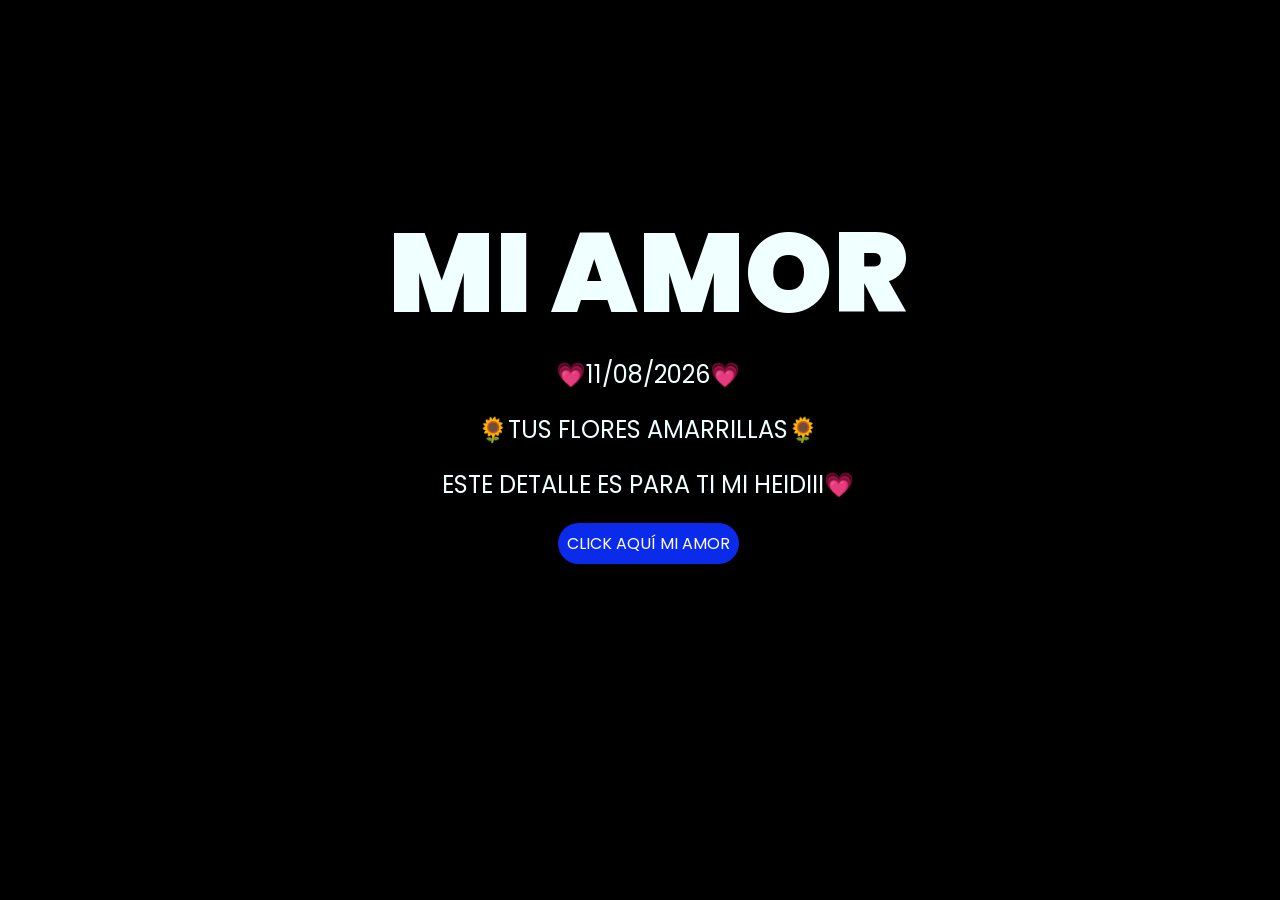
<file: index.html>
<!DOCTYPE html>
<html lang="es">

<head>
    <meta charset="UTF-8">
    <meta http-equiv="X-UA-Compatible" content="IE=edge">
    <meta name="viewport" content="width=device-width, initial-scale=1.0">
    <link rel="stylesheet" href="css/style.css">
    <link rel="icon" href="img/flowers.png" type="image/x-icon">
    <title>Flowers</title>
</head>

<body>
    <div class="greetings">
        <span>MI</span>
        <span>AMOR</span>
       
    </div>
    <div class="description">
        <span>💗11/08/2026💗</span>
    </div>
      <div class="description">
        <span>🌻TUS FLORES AMARRILLAS🌻</span>
    </div>
    <div class="description">
        <span>ESTE DETALLE ES PARA TI MI HEIDIII💗</span>
    </div>
    <div class="button">
        <button class="botones">
            <a href="flower.html" style="color: #fff;">CLICK AQUÍ MI AMOR</a>
        </button>
    </div>

</body>

</html>
</file>
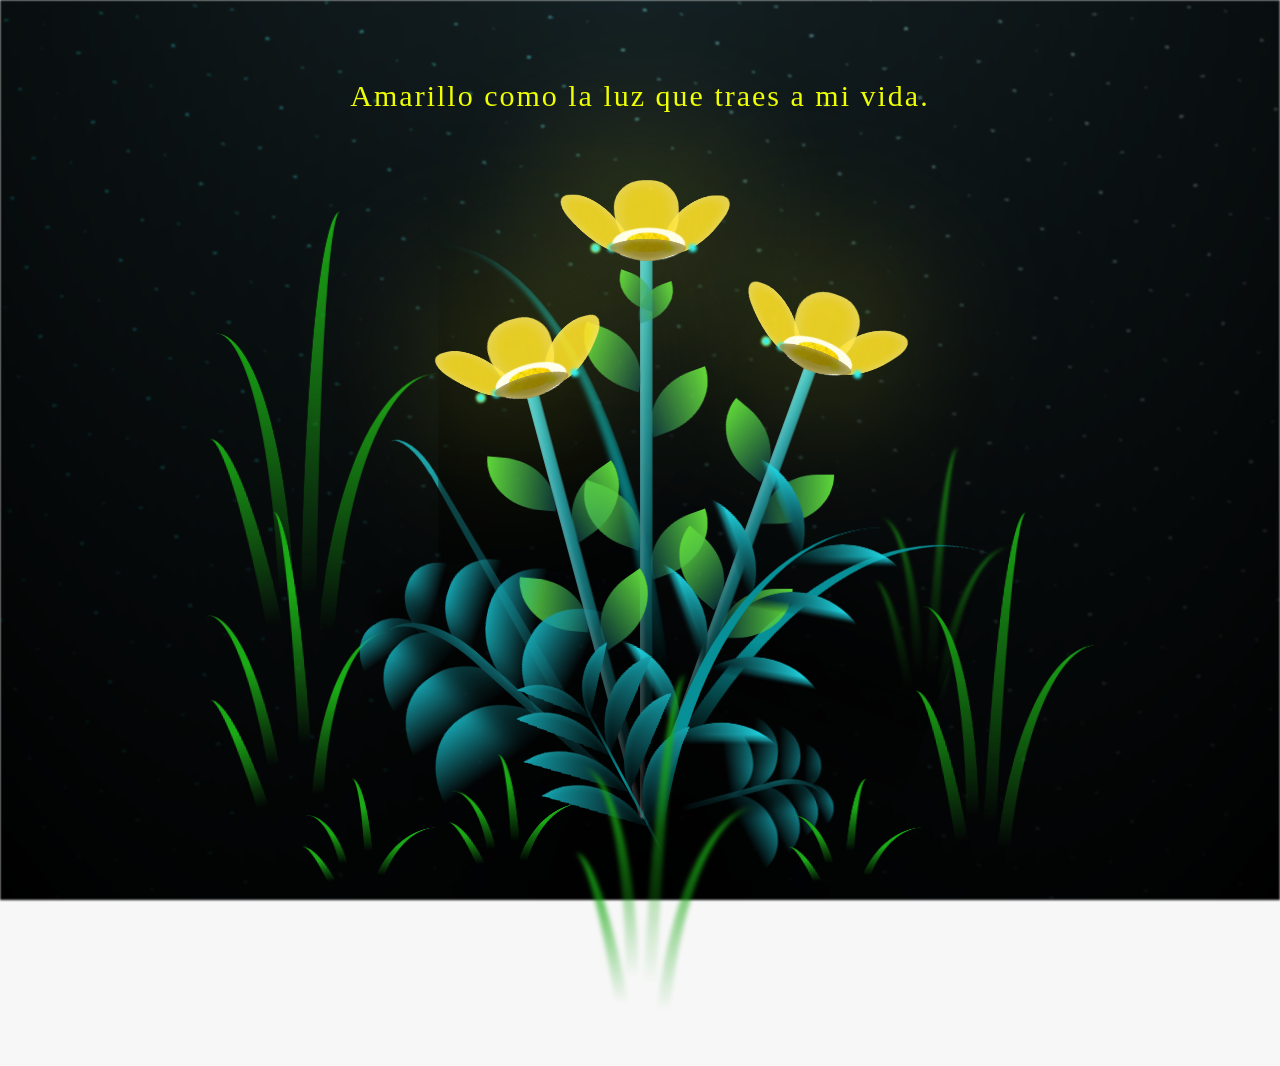
<file: flower.html>
<!DOCTYPE html>
<html lang="es">
  <head>
    <meta charset="UTF-8" />
    <meta http-equiv="X-UA-Compatible" content="IE=edge" />
    <meta name="viewport" content="width=device-width, initial-scale=1.0" />
    <link rel="stylesheet" href="css/main.css" />
    <link rel="icon" href="img/flowers.png" type="image/x-icon" />
    <title>Flower</title>
  </head>
  <body class="container">
<audio id="musica" src="sound/El-Deseo-que-Pedi.mp3" autoplay></audio>
    <div id="lyrics">
     
    </div>
    <h1 class="titulo">
  <span>Amarillo como la luz que traes a mi vida.</span>
  <br><br>
  <span>ㅤ</span>
  <br><br>
  <span>ㅤ</span>
  <br><br>
  <span>ㅤ</span>
  <br><br>
  <span>ㅤ</span>
</h1>

    <div class="night"></div>
    <div class="flowers">
      <div class="flower flower--1">
        <div class="flower__leafs flower__leafs--1">
          <div class="flower__leaf flower__leaf--1"></div>
          <div class="flower__leaf flower__leaf--2"></div>
          <div class="flower__leaf flower__leaf--3"></div>
          <div class="flower__leaf flower__leaf--4"></div>
          <div class="flower__white-circle"></div>

          <div class="flower__light flower__light--1"></div>
          <div class="flower__light flower__light--2"></div>
          <div class="flower__light flower__light--3"></div>
          <div class="flower__light flower__light--4"></div>
          <div class="flower__light flower__light--5"></div>
          <div class="flower__light flower__light--6"></div>
          <div class="flower__light flower__light--7"></div>
          <div class="flower__light flower__light--8"></div>
        </div>
        <div class="flower__line">
          <div class="flower__line__leaf flower__line__leaf--1"></div>
          <div class="flower__line__leaf flower__line__leaf--2"></div>
          <div class="flower__line__leaf flower__line__leaf--3"></div>
          <div class="flower__line__leaf flower__line__leaf--4"></div>
          <div class="flower__line__leaf flower__line__leaf--5"></div>
          <div class="flower__line__leaf flower__line__leaf--6"></div>
        </div>
      </div>

      <div class="flower flower--2">
        <div class="flower__leafs flower__leafs--2">
          <div class="flower__leaf flower__leaf--1"></div>
          <div class="flower__leaf flower__leaf--2"></div>
          <div class="flower__leaf flower__leaf--3"></div>
          <div class="flower__leaf flower__leaf--4"></div>
          <div class="flower__white-circle"></div>

          <div class="flower__light flower__light--1"></div>
          <div class="flower__light flower__light--2"></div>
          <div class="flower__light flower__light--3"></div>
          <div class="flower__light flower__light--4"></div>
          <div class="flower__light flower__light--5"></div>
          <div class="flower__light flower__light--6"></div>
          <div class="flower__light flower__light--7"></div>
          <div class="flower__light flower__light--8"></div>
        </div>
        <div class="flower__line">
          <div class="flower__line__leaf flower__line__leaf--1"></div>
          <div class="flower__line__leaf flower__line__leaf--2"></div>
          <div class="flower__line__leaf flower__line__leaf--3"></div>
          <div class="flower__line__leaf flower__line__leaf--4"></div>
        </div>
      </div>

      <div class="flower flower--3">
        <div class="flower__leafs flower__leafs--3">
          <div class="flower__leaf flower__leaf--1"></div>
          <div class="flower__leaf flower__leaf--2"></div>
          <div class="flower__leaf flower__leaf--3"></div>
          <div class="flower__leaf flower__leaf--4"></div>
          <div class="flower__white-circle"></div>

          <div class="flower__light flower__light--1"></div>
          <div class="flower__light flower__light--2"></div>
          <div class="flower__light flower__light--3"></div>
          <div class="flower__light flower__light--4"></div>
          <div class="flower__light flower__light--5"></div>
          <div class="flower__light flower__light--6"></div>
          <div class="flower__light flower__light--7"></div>
          <div class="flower__light flower__light--8"></div>
        </div>
        <div class="flower__line">
          <div class="flower__line__leaf flower__line__leaf--1"></div>
          <div class="flower__line__leaf flower__line__leaf--2"></div>
          <div class="flower__line__leaf flower__line__leaf--3"></div>
          <div class="flower__line__leaf flower__line__leaf--4"></div>
        </div>
      </div>

      <div class="grow-ans" style="--d: 1.2s">
        <div class="flower__g-long">
          <div class="flower__g-long__top"></div>
          <div class="flower__g-long__bottom"></div>
        </div>
      </div>

      <div class="growing-grass">
        <div class="flower__grass flower__grass--1">
          <div class="flower__grass--top"></div>
          <div class="flower__grass--bottom"></div>
          <div class="flower__grass__leaf flower__grass__leaf--1"></div>
          <div class="flower__grass__leaf flower__grass__leaf--2"></div>
          <div class="flower__grass__leaf flower__grass__leaf--3"></div>
          <div class="flower__grass__leaf flower__grass__leaf--4"></div>
          <div class="flower__grass__leaf flower__grass__leaf--5"></div>
          <div class="flower__grass__leaf flower__grass__leaf--6"></div>
          <div class="flower__grass__leaf flower__grass__leaf--7"></div>
          <div class="flower__grass__leaf flower__grass__leaf--8"></div>
          <div class="flower__grass__overlay"></div>
        </div>
      </div>

      <div class="growing-grass">
        <div class="flower__grass flower__grass--2">
          <div class="flower__grass--top"></div>
          <div class="flower__grass--bottom"></div>
          <div class="flower__grass__leaf flower__grass__leaf--1"></div>
          <div class="flower__grass__leaf flower__grass__leaf--2"></div>
          <div class="flower__grass__leaf flower__grass__leaf--3"></div>
          <div class="flower__grass__leaf flower__grass__leaf--4"></div>
          <div class="flower__grass__leaf flower__grass__leaf--5"></div>
          <div class="flower__grass__leaf flower__grass__leaf--6"></div>
          <div class="flower__grass__leaf flower__grass__leaf--7"></div>
          <div class="flower__grass__leaf flower__grass__leaf--8"></div>
          <div class="flower__grass__overlay"></div>
        </div>
      </div>

      <div class="grow-ans" style="--d: 2.4s">
        <div class="flower__g-right flower__g-right--1">
          <div class="leaf"></div>
        </div>
      </div>

      <div class="grow-ans" style="--d: 2.8s">
        <div class="flower__g-right flower__g-right--2">
          <div class="leaf"></div>
        </div>
      </div>

      <div class="grow-ans" style="--d: 2.8s">
        <div class="flower__g-front">
          <div
            class="flower__g-front__leaf-wrapper flower__g-front__leaf-wrapper--1"
          >
            <div class="flower__g-front__leaf"></div>
          </div>
          <div
            class="flower__g-front__leaf-wrapper flower__g-front__leaf-wrapper--2"
          >
            <div class="flower__g-front__leaf"></div>
          </div>
          <div
            class="flower__g-front__leaf-wrapper flower__g-front__leaf-wrapper--3"
          >
            <div class="flower__g-front__leaf"></div>
          </div>
          <div
            class="flower__g-front__leaf-wrapper flower__g-front__leaf-wrapper--4"
          >
            <div class="flower__g-front__leaf"></div>
          </div>
          <div
            class="flower__g-front__leaf-wrapper flower__g-front__leaf-wrapper--5"
          >
            <div class="flower__g-front__leaf"></div>
          </div>
          <div
            class="flower__g-front__leaf-wrapper flower__g-front__leaf-wrapper--6"
          >
            <div class="flower__g-front__leaf"></div>
          </div>
          <div
            class="flower__g-front__leaf-wrapper flower__g-front__leaf-wrapper--7"
          >
            <div class="flower__g-front__leaf"></div>
          </div>
          <div
            class="flower__g-front__leaf-wrapper flower__g-front__leaf-wrapper--8"
          >
            <div class="flower__g-front__leaf"></div>
          </div>
          <div class="flower__g-front__line"></div>
        </div>
      </div>

      <div class="grow-ans" style="--d: 3.2s">
        <div class="flower__g-fr">
          <div class="leaf"></div>
          <div class="flower__g-fr__leaf flower__g-fr__leaf--1"></div>
          <div class="flower__g-fr__leaf flower__g-fr__leaf--2"></div>
          <div class="flower__g-fr__leaf flower__g-fr__leaf--3"></div>
          <div class="flower__g-fr__leaf flower__g-fr__leaf--4"></div>
          <div class="flower__g-fr__leaf flower__g-fr__leaf--5"></div>
          <div class="flower__g-fr__leaf flower__g-fr__leaf--6"></div>
          <div class="flower__g-fr__leaf flower__g-fr__leaf--7"></div>
          <div class="flower__g-fr__leaf flower__g-fr__leaf--8"></div>
        </div>
      </div>

      <div class="long-g long-g--0">
        <div class="grow-ans" style="--d: 3s">
          <div class="leaf leaf--0"></div>
        </div>
        <div class="grow-ans" style="--d: 2.2s">
          <div class="leaf leaf--1"></div>
        </div>
        <div class="grow-ans" style="--d: 3.4s">
          <div class="leaf leaf--2"></div>
        </div>
        <div class="grow-ans" style="--d: 3.6s">
          <div class="leaf leaf--3"></div>
        </div>
      </div>

      <div class="long-g long-g--1">
        <div class="grow-ans" style="--d: 3.6s">
          <div class="leaf leaf--0"></div>
        </div>
        <div class="grow-ans" style="--d: 3.8s">
          <div class="leaf leaf--1"></div>
        </div>
        <div class="grow-ans" style="--d: 4s">
          <div class="leaf leaf--2"></div>
        </div>
        <div class="grow-ans" style="--d: 4.2s">
          <div class="leaf leaf--3"></div>
        </div>
      </div>

      <div class="long-g long-g--2">
        <div class="grow-ans" style="--d: 4s">
          <div class="leaf leaf--0"></div>
        </div>
        <div class="grow-ans" style="--d: 4.2s">
          <div class="leaf leaf--1"></div>
        </div>
        <div class="grow-ans" style="--d: 4.4s">
          <div class="leaf leaf--2"></div>
        </div>
        <div class="grow-ans" style="--d: 4.6s">
          <div class="leaf leaf--3"></div>
        </div>
      </div>

      <div class="long-g long-g--3">
        <div class="grow-ans" style="--d: 4s">
          <div class="leaf leaf--0"></div>
        </div>
        <div class="grow-ans" style="--d: 4.2s">
          <div class="leaf leaf--1"></div>
        </div>
        <div class="grow-ans" style="--d: 3s">
          <div class="leaf leaf--2"></div>
        </div>
        <div class="grow-ans" style="--d: 3.6s">
          <div class="leaf leaf--3"></div>
        </div>
      </div>

      <div class="long-g long-g--4">
        <div class="grow-ans" style="--d: 4s">
          <div class="leaf leaf--0"></div>
        </div>
        <div class="grow-ans" style="--d: 4.2s">
          <div class="leaf leaf--1"></div>
        </div>
        <div class="grow-ans" style="--d: 3s">
          <div class="leaf leaf--2"></div>
        </div>
        <div class="grow-ans" style="--d: 3.6s">
          <div class="leaf leaf--3"></div>
        </div>
      </div>

      <div class="long-g long-g--5">
        <div class="grow-ans" style="--d: 4s">
          <div class="leaf leaf--0"></div>
        </div>
        <div class="grow-ans" style="--d: 4.2s">
          <div class="leaf leaf--1"></div>
        </div>
        <div class="grow-ans" style="--d: 3s">
          <div class="leaf leaf--2"></div>
        </div>
        <div class="grow-ans" style="--d: 3.6s">
          <div class="leaf leaf--3"></div>
        </div>
      </div>

      <div class="long-g long-g--6">
        <div class="grow-ans" style="--d: 4.2s">
          <div class="leaf leaf--0"></div>
        </div>
        <div class="grow-ans" style="--d: 4.4s">
          <div class="leaf leaf--1"></div>
        </div>
        <div class="grow-ans" style="--d: 4.6s">
          <div class="leaf leaf--2"></div>
        </div>
        <div class="grow-ans" style="--d: 4.8s">
          <div class="leaf leaf--3"></div>
        </div>
      </div>

      <div class="long-g long-g--7">
        <div class="grow-ans" style="--d: 3s">
          <div class="leaf leaf--0"></div>
        </div>
        <div class="grow-ans" style="--d: 3.2s">
          <div class="leaf leaf--1"></div>
        </div>
        <div class="grow-ans" style="--d: 3.5s">
          <div class="leaf leaf--2"></div>
        </div>
        <div class="grow-ans" style="--d: 3.6s">
          <div class="leaf leaf--3"></div>
        </div>
      </div>
    </div>
    <script src="anim.js"></script>
    <script src="main.js"></script>
  </body>
</html>
</file>
<file: css/style.css>
@import url('https://fonts.googleapis.com/css2?family=Poppins:ital,wght@0,500;1,900&display=swap');
*{
    font-family: 'Poppins',cursive;
}
body{
    color: azure;
    width: 100%;
    height: 82vh;
    display: flex;
    flex-direction: column;
    align-items: center;
    justify-content: center;
    background-color: black;
    /* padding-top: -30; */
}

.botones{
    padding: 9px;
    border-radius: 80px;
    background-color: transparent;
    border: none;
}

.botones a{
    background-color: #0a2be9;
    padding: 9px;
    border-radius: 80px;
    -webkit-border-radius: 80px;
    -moz-border-radius: 80px;
    -ms-border-radius: 80px;
    -o-border-radius: 80px;

}

.botones a:focus{
    background-color: rgb(50, 194, 194);
}

.greetings{
    font-size: 7rem;
    font-weight: 900;
}
.greetings > span{
    animation: glow 2.5s ease-in-out infinite;
}
@keyframes glow{
    0%, 100%{
        color: #fff;
        text-shadow: 0 0 12px #39c6d6, 0 0 50px #39c6d6, 0 0 100px #39c6d6;
    }
    10%, 90%{
        color: #111;
        text-shadow: none;
    }
}
.greetings > span:nth-child(2){
    animation-delay: .2s ;
}
.greetings > span:nth-child(3){
    animation-delay: .4s ;
}
.greetings > span:nth-child(4){
    animation-delay: .6s;
}
.greetings > span:nth-child(5){
    animation-delay: .8s;
}
.greetings > span:nth-child(6){
    animation-delay: 1s;
}

.description{
    font-size: 1.5rem;
    margin-bottom: 20px;
}

.button a{
    text-decoration: none;
    font-size: 1rem;
    color: #111;
}

@media screen and (max-width:574px){
    .greetings{
        display: block;
        font-size: 4rem;
        font-weight: 800;
        text-align: center;
    }
    .description{
        font-size: 2rem;
    }
    
    .button a{
        font-size: 1rem;
    }
}
</file>
<file: css/main.css>
*,
*::after,
*::before {
  padding: 0;
  margin: 0;
  box-sizing: border-box;
}

:root {
  --dark-color: #000;
}

body {
  display: flex;
  align-items: flex-end;
  justify-content: center;
  min-height: 100vh;
  background-color: var(--dark-color);
  overflow: hidden;
  perspective: 1000px;
}

#lyrics {
  position: fixed;

  top: 20%;
  left: 50%;

  width: 90%;
  max-width: 1000px;

  transform: translate(-50%, 30px) scale(0.75);

  text-align: center;

  color: #ffee00;

  font-family: Arial, sans-serif;
  font-size: 28px;
  font-weight: bold;
  line-height: 1.5;

  letter-spacing: 1px;

  z-index: 99999;

  pointer-events: none;

  opacity: 0;

  filter: blur(10px);

  text-shadow:
    0 0 5px #000000,
    0 0 10px #ffd700,
    0 0 20px #ffd700,
    0 0 40px #ffd700,
    0 0 70px rgba(255, 215, 0, 0.7);

  /*
    IMPORTANTE:
    No ponemos transition ni animation aquí.
    El JavaScript será quien active la animación.
  */

  animation-play-state: running !important;
  -webkit-animation-play-state: running !important;
}


/* =========================================================
   ANIMACIÓN DE ENTRADA
========================================================= */

#lyrics {
  position: fixed;

  top: 20%;
  left: 50%;

  width: 90%;
  max-width: 1000px;

  transform: translate3d(-50%, 30px, 0) scale(0.75);

  text-align: center;

  color: #ffee00;

  font-family: Arial, sans-serif;
  font-size: 28px;
  font-weight: bold;
  line-height: 1.5;
  letter-spacing: 1px;

  z-index: 99999;
  pointer-events: none;

  opacity: 0;

  /* Mucho más barato que blur() */
  filter: none;

  text-shadow:
    0 0 5px #000,
    0 0 10px #ffd700,
    0 0 20px rgba(255, 215, 0, 0.8);

  /* Ayuda al navegador a preparar la capa */
  will-change: transform, opacity;

  animation-play-state: running !important;
  -webkit-animation-play-state: running !important;
}


/* ================================
   ENTRADA
================================ */

#lyrics.mostrar {
  animation:
    aparecerLetra 0.7s cubic-bezier(0.22, 1, 0.36, 1)
    forwards !important;

  -webkit-animation:
    aparecerLetra 0.7s cubic-bezier(0.22, 1, 0.36, 1)
    forwards !important;
}


/* ================================
   ANIMACIÓN
================================ */

@keyframes aparecerLetra {

  0% {
    opacity: 0;

    transform:
      translate3d(-50%, 25px, 0)
      scale(0.92);
  }

  60% {
    opacity: 1;

    transform:
      translate3d(-50%, -2px, 0)
      scale(1.03);
  }

  100% {
    opacity: 1;

    transform:
      translate3d(-50%, 0, 0)
      scale(1);
  }
}


/* ================================
   SALIDA
================================ */

#lyrics.salida {

  animation:
    desaparecerLetra 0.25s ease-in forwards !important;

  -webkit-animation:
    desaparecerLetra 0.25s ease-in forwards !important;
}


@keyframes desaparecerLetra {

  0% {
    opacity: 1;

    transform:
      translate3d(-50%, 0, 0)
      scale(1);
  }

  100% {
    opacity: 0;

    transform:
      translate3d(-50%, -15px, 0)
      scale(0.96);
  }
}
/* =========================================================
   TÍTULO
========================================================= */

/* =========================================================
   TEXTO PRINCIPAL
========================================================= */

.titulo {
  position: absolute;

  top: 8%;
  left: 50%;

  transform: translateX(-50%);

  width: 90%;
  max-width: 1000px;

  text-align: center;

  color: #eeff00;

  font-family: "Segoe Script", "Brush Script MT", cursive;

  font-size: 30px;

  line-height: 1.6;

  font-weight: normal;

  letter-spacing: 2px;

  z-index: 100;

  margin: 0;

  pointer-events: none;
}


/* Cada frase */

.titulo .linea {
  display: block;

  opacity: 0;

  transform: translateY(30px);

  filter: blur(10px);

  text-shadow:
    0 0 5px #fff,
    0 0 10px #ffd700,
    0 0 20px #ffd700,
    0 0 40px rgba(255, 215, 0, 0.8);

  animation: aparecerFrase 2s ease forwards;
}


/* Primera frase */

.titulo .linea:nth-child(1) {
  animation-delay: 1s;
}


/* Segunda frase */

.titulo .linea:nth-child(2) {
  margin-top: 20px;

  animation-delay: 4s;
}


/* =========================================================
   ANIMACIÓN DEL TEXTO
========================================================= */

@keyframes aparecerFrase {

  0% {
    opacity: 0;

    transform:
      translateY(30px)
      scale(0.95);

    filter: blur(10px);
  }

  50% {
    opacity: 0.7;

    filter: blur(3px);
  }

  100% {
    opacity: 1;

    transform:
      translateY(0)
      scale(1);

    filter: blur(0);

    text-shadow:
      0 0 5px #fff,
      0 0 10px #ffd700,
      0 0 20px #ffd700,
      0 0 35px rgba(255, 215, 0, 0.7);
  }
}
.night {
  z-index: -1;
  position: absolute;
  left: 50%;
  top: 0;
  transform: translateX(-50%);
  width: 100%;
  height: 100%;
  filter: blur(0.1vmin);
  background-image: radial-gradient(
      ellipse at top,
      transparent 0%,
      var(--dark-color)
    ),
    radial-gradient(
      ellipse at bottom,
      var(--dark-color),
      rgba(145, 233, 255, 0.2)
    ),
    repeating-linear-gradient(
      220deg,
      rgb(0, 0, 0) 0px,
      rgb(0, 0, 0) 19px,
      transparent 19px,
      transparent 22px
    ),
    repeating-linear-gradient(
      189deg,
      rgb(0, 0, 0) 0px,
      rgb(0, 0, 0) 19px,
      transparent 19px,
      transparent 22px
    ),
    repeating-linear-gradient(
      148deg,
      rgb(0, 0, 0) 0px,
      rgb(0, 0, 0) 19px,
      transparent 19px,
      transparent 22px
    ),
    linear-gradient(90deg, rgb(0, 255, 250), rgb(240, 240, 240));
}

.flowers {
  position: relative;
  transform: scale(0.9);
  /*margin-bottom: 100px;
  */
}

@media only screen and (max-width: 600px) {
  /* Estilos específicos para dispositivos con un ancho máximo de 600px */
.flowers {
      font-size: 14px;
      margin-bottom: 35%;
      letter-spacing: 3px;
      transform: scale(1.0);
}

}

.flower {
  position: absolute;
  bottom: 10vmin;
  transform-origin: bottom center;
  z-index: 10;
  --fl-speed: 0.8s;
}
.flower--1 {
  -webkit-animation: moving-flower-1 4s linear infinite;
  animation: moving-flower-1 4s linear infinite;
}
.flower--1 .flower__line {
  height: 70vmin;
  -webkit-animation-delay: 0.3s;
  animation-delay: 0.3s;
}
.flower--1 .flower__line__leaf--1 {
  -webkit-animation: blooming-leaf-right var(--fl-speed) 1.6s backwards;
  animation: blooming-leaf-right var(--fl-speed) 1.6s backwards;
}
.flower--1 .flower__line__leaf--2 {
  -webkit-animation: blooming-leaf-right var(--fl-speed) 1.4s backwards;
  animation: blooming-leaf-right var(--fl-speed) 1.4s backwards;
}
.flower--1 .flower__line__leaf--3 {
  -webkit-animation: blooming-leaf-left var(--fl-speed) 1.2s backwards;
  animation: blooming-leaf-left var(--fl-speed) 1.2s backwards;
}
.flower--1 .flower__line__leaf--4 {
  -webkit-animation: blooming-leaf-left var(--fl-speed) 1s backwards;
  animation: blooming-leaf-left var(--fl-speed) 1s backwards;
}
.flower--1 .flower__line__leaf--5 {
  -webkit-animation: blooming-leaf-right var(--fl-speed) 1.8s backwards;
  animation: blooming-leaf-right var(--fl-speed) 1.8s backwards;
}
.flower--1 .flower__line__leaf--6 {
  -webkit-animation: blooming-leaf-left var(--fl-speed) 2s backwards;
  animation: blooming-leaf-left var(--fl-speed) 2s backwards;
}
.flower--2 {
  left: 50%;
  transform: rotate(20deg);
  -webkit-animation: moving-flower-2 4s linear infinite;
  animation: moving-flower-2 4s linear infinite;
}
.flower--2 .flower__line {
  height: 60vmin;
  -webkit-animation-delay: 0.6s;
  animation-delay: 0.6s;
}
.flower--2 .flower__line__leaf--1 {
  -webkit-animation: blooming-leaf-right var(--fl-speed) 1.9s backwards;
  animation: blooming-leaf-right var(--fl-speed) 1.9s backwards;
}
.flower--2 .flower__line__leaf--2 {
  -webkit-animation: blooming-leaf-right var(--fl-speed) 1.7s backwards;
  animation: blooming-leaf-right var(--fl-speed) 1.7s backwards;
}
.flower--2 .flower__line__leaf--3 {
  -webkit-animation: blooming-leaf-left var(--fl-speed) 1.5s backwards;
  animation: blooming-leaf-left var(--fl-speed) 1.5s backwards;
}
.flower--2 .flower__line__leaf--4 {
  -webkit-animation: blooming-leaf-left var(--fl-speed) 1.3s backwards;
  animation: blooming-leaf-left var(--fl-speed) 1.3s backwards;
}
.flower--3 {
  left: 50%;
  transform: rotate(-15deg);
  -webkit-animation: moving-flower-3 4s linear infinite;
  animation: moving-flower-3 4s linear infinite;
}
.flower--3 .flower__line {
  -webkit-animation-delay: 0.9s;
  animation-delay: 0.9s;
}
.flower--3 .flower__line__leaf--1 {
  -webkit-animation: blooming-leaf-right var(--fl-speed) 2.5s backwards;
  animation: blooming-leaf-right var(--fl-speed) 2.5s backwards;
}
.flower--3 .flower__line__leaf--2 {
  -webkit-animation: blooming-leaf-right var(--fl-speed) 2.3s backwards;
  animation: blooming-leaf-right var(--fl-speed) 2.3s backwards;
}
.flower--3 .flower__line__leaf--3 {
  -webkit-animation: blooming-leaf-left var(--fl-speed) 2.1s backwards;
  animation: blooming-leaf-left var(--fl-speed) 2.1s backwards;
}
.flower--3 .flower__line__leaf--4 {
  -webkit-animation: blooming-leaf-left var(--fl-speed) 1.9s backwards;
  animation: blooming-leaf-left var(--fl-speed) 1.9s backwards;
}
.flower__leafs {
  position: relative;
  -webkit-animation: blooming-flower 2s backwards;
  animation: blooming-flower 2s backwards;
}
.flower__leafs--1 {
  -webkit-animation-delay: 1.1s;
  animation-delay: 1.1s;
}
.flower__leafs--2 {
  -webkit-animation-delay: 1.4s;
  animation-delay: 1.4s;
}
.flower__leafs--3 {
  -webkit-animation-delay: 1.7s;
  animation-delay: 1.7s;
}
.flower__leafs::after {
  content: "";
  position: absolute;
  left: 0;
  top: 0;
  transform: translate(-50%, -100%);
  width: 8vmin;
  height: 8vmin;
  background-color: #f9fd25;
  /* background-color: #fd2525; */
  filter: blur(10vmin);
}
.flower__leaf {
  position: absolute;
  bottom: 0;
  left: 50%;
  width: 8vmin;
  height: 11vmin;
  border-radius: 51% 49% 47% 53%/44% 45% 55% 69%;
  background-color: #253bfd;
  background-color: #fddd25;
  transform-origin: bottom center;
  opacity: 0.9;
  box-shadow: inset 0 0 2vmin rgba(255, 255, 255, 0.5);
}
.flower__leaf--1 {
  transform: translate(-10%, 1%) rotateY(40deg) rotateX(-50deg);
}
.flower__leaf--2 {
  transform: translate(-50%, -4%) rotateX(40deg);
}
.flower__leaf--3 {
  transform: translate(-90%, 0%) rotateY(45deg) rotateX(50deg);
}
.flower__leaf--4 {
  width: 8vmin;
  height: 8vmin;
  transform-origin: bottom left;
  border-radius: 4vmin 10vmin 4vmin 4vmin;
  transform: translate(0%, 18%) rotateX(70deg) rotate(-43deg);
  background-color: #7c6901;
  z-index: 1;
  opacity: 0.8;
}
.flower__white-circle {
  position: absolute;
  left: -3.5vmin;
  top: -3vmin;
  width: 9vmin;
  height: 4vmin;
  border-radius: 50%;
  background-color: #fff;
}
.flower__white-circle::after {
  content: "";
  position: absolute;
  left: 50%;
  top: 45%;
  transform: translate(-50%, -50%);
  width: 60%;
  height: 60%;
  border-radius: inherit;
  background-image: repeating-linear-gradient(
      135deg,
      rgba(0, 0, 0, 0.03) 0px,
      rgba(0, 0, 0, 0.03) 1px,
      transparent 1px,
      transparent 12px
    ),
    repeating-linear-gradient(
      45deg,
      rgba(0, 0, 0, 0.03) 0px,
      rgba(0, 0, 0, 0.03) 1px,
      transparent 1px,
      transparent 12px
    ),
    repeating-linear-gradient(
      67.5deg,
      rgba(0, 0, 0, 0.03) 0px,
      rgba(0, 0, 0, 0.03) 1px,
      transparent 1px,
      transparent 12px
    ),
    repeating-linear-gradient(
      135deg,
      rgba(0, 0, 0, 0.03) 0px,
      rgba(0, 0, 0, 0.03) 1px,
      transparent 1px,
      transparent 12px
    ),
    repeating-linear-gradient(
      45deg,
      rgba(0, 0, 0, 0.03) 0px,
      rgba(0, 0, 0, 0.03) 1px,
      transparent 1px,
      transparent 12px
    ),
    repeating-linear-gradient(
      112.5deg,
      rgba(0, 0, 0, 0.03) 0px,
      rgba(0, 0, 0, 0.03) 1px,
      transparent 1px,
      transparent 12px
    ),
    repeating-linear-gradient(
      112.5deg,
      rgba(0, 0, 0, 0.03) 0px,
      rgba(0, 0, 0, 0.03) 1px,
      transparent 1px,
      transparent 12px
    ),
    repeating-linear-gradient(
      45deg,
      rgba(0, 0, 0, 0.03) 0px,
      rgba(0, 0, 0, 0.03) 1px,
      transparent 1px,
      transparent 12px
    ),
    repeating-linear-gradient(
      22.5deg,
      rgba(0, 0, 0, 0.03) 0px,
      rgba(0, 0, 0, 0.03) 1px,
      transparent 1px,
      transparent 12px
    ),
    repeating-linear-gradient(
      45deg,
      rgba(0, 0, 0, 0.03) 0px,
      rgba(0, 0, 0, 0.03) 1px,
      transparent 1px,
      transparent 12px
    ),
    repeating-linear-gradient(
      22.5deg,
      rgba(0, 0, 0, 0.03) 0px,
      rgba(0, 0, 0, 0.03) 1px,
      transparent 1px,
      transparent 12px
    ),
    repeating-linear-gradient(
      135deg,
      rgba(0, 0, 0, 0.03) 0px,
      rgba(0, 0, 0, 0.03) 1px,
      transparent 1px,
      transparent 12px
    ),
    repeating-linear-gradient(
      157.5deg,
      rgba(0, 0, 0, 0.03) 0px,
      rgba(0, 0, 0, 0.03) 1px,
      transparent 1px,
      transparent 12px
    ),
    repeating-linear-gradient(
      67.5deg,
      rgba(0, 0, 0, 0.03) 0px,
      rgba(0, 0, 0, 0.03) 1px,
      transparent 1px,
      transparent 12px
    ),
    repeating-linear-gradient(
      67.5deg,
      rgba(0, 0, 0, 0.03) 0px,
      rgba(0, 0, 0, 0.03) 1px,
      transparent 1px,
      transparent 12px
    ),
    linear-gradient(90deg, rgb(255, 235, 18), rgb(255, 206, 0));
}
.flower__line {
  height: 55vmin;
  width: 1.5vmin;
  background-image: linear-gradient(
      to left,
      rgba(0, 0, 0, 0.2),
      transparent,
      rgba(255, 255, 255, 0.2)
    ),
    linear-gradient(to top, transparent 10%, #14757a, #39c6d6);
  box-shadow: inset 0 0 2px rgba(0, 0, 0, 0.5);
  -webkit-animation: grow-flower-tree 4s backwards;
  animation: grow-flower-tree 4s backwards;
}
.flower__line__leaf {
  --w: 7vmin;
  --h: calc(var(--w) + 2vmin);
  position: absolute;
  top: 20%;
  left: 90%;
  width: var(--w);
  height: var(--h);
  border-top-right-radius: var(--h);
  border-bottom-left-radius: var(--h);
  background-image: linear-gradient(to top, rgba(20, 117, 122, 0.4), #5ed639);
}
.flower__line__leaf--1 {
  transform: rotate(70deg) rotateY(30deg);
}
.flower__line__leaf--2 {
  top: 45%;
  transform: rotate(70deg) rotateY(30deg);
}
.flower__line__leaf--3,
.flower__line__leaf--4,
.flower__line__leaf--6 {
  border-top-right-radius: 0;
  border-bottom-left-radius: 0;
  border-top-left-radius: var(--h);
  border-bottom-right-radius: var(--h);
  left: -460%;
  top: 12%;
  transform: rotate(-70deg) rotateY(30deg);
}
.flower__line__leaf--4 {
  top: 40%;
}
.flower__line__leaf--5 {
  top: 0;
  transform-origin: left;
  transform: rotate(70deg) rotateY(30deg) scale(0.6);
}
.flower__line__leaf--6 {
  top: -2%;
  left: -450%;
  transform-origin: right;
  transform: rotate(-70deg) rotateY(30deg) scale(0.6);
}
.flower__light {
  position: absolute;
  bottom: 0vmin;
  width: 1vmin;
  height: 1vmin;
  background-color: rgb(255, 251, 0);
  border-radius: 50%;
  filter: blur(0.2vmin);
  -webkit-animation: light-ans 4s linear infinite backwards;
  animation: light-ans 4s linear infinite backwards;
}
.flower__light:nth-child(odd) {
  background-color: #23f0ff;
}
.flower__light--1 {
  left: -2vmin;
  -webkit-animation-delay: 1s;
  animation-delay: 1s;
}
.flower__light--2 {
  left: 3vmin;
  -webkit-animation-delay: 0.5s;
  animation-delay: 0.5s;
}
.flower__light--3 {
  left: -6vmin;
  -webkit-animation-delay: 0.3s;
  animation-delay: 0.3s;
}
.flower__light--4 {
  left: 6vmin;
  -webkit-animation-delay: 0.9s;
  animation-delay: 0.9s;
}
.flower__light--5 {
  left: -1vmin;
  -webkit-animation-delay: 1.5s;
  animation-delay: 1.5s;
}
.flower__light--6 {
  left: -4vmin;
  -webkit-animation-delay: 3s;
  animation-delay: 3s;
}
.flower__light--7 {
  left: 3vmin;
  -webkit-animation-delay: 2s;
  animation-delay: 2s;
}
.flower__light--8 {
  left: -6vmin;
  -webkit-animation-delay: 3.5s;
  animation-delay: 3.5s;
}
.flower__grass {
  --c: #159faa;
  --line-w: 1.5vmin;
  position: absolute;
  bottom: 12vmin;
  left: -7vmin;
  display: flex;
  flex-direction: column;
  align-items: flex-end;
  z-index: 20;
  transform-origin: bottom center;
  transform: rotate(-48deg) rotateY(40deg);
}
.flower__grass--1 {
  -webkit-animation: moving-grass 2s linear infinite;
  animation: moving-grass 2s linear infinite;
}
.flower__grass--2 {
  left: 2vmin;
  bottom: 10vmin;
  transform: scale(0.5) rotate(75deg) rotateX(10deg) rotateY(-200deg);
  opacity: 0.8;
  z-index: 0;
  -webkit-animation: moving-grass--2 1.5s linear infinite;
  animation: moving-grass--2 1.5s linear infinite;
}
.flower__grass--top {
  width: 7vmin;
  height: 10vmin;
  border-top-right-radius: 100%;
  border-right: var(--line-w) solid var(--c);
  transform-origin: bottom center;
  transform: rotate(-2deg);
}
.flower__grass--bottom {
  margin-top: -2px;
  width: var(--line-w);
  height: 25vmin;
  background-image: linear-gradient(to top, transparent, var(--c));
}
.flower__grass__leaf {
  --size: 10vmin;
  position: absolute;
  width: calc(var(--size) * 2.1);
  height: var(--size);
  border-top-left-radius: var(--size);
  border-top-right-radius: var(--size);
  background-image: linear-gradient(
    to top,
    transparent,
    transparent 30%,
    var(--c)
  );
  z-index: 100;
}
.flower__grass__leaf--1 {
  top: -6%;
  left: 30%;
  --size: 6vmin;
  transform: rotate(-20deg);
  -webkit-animation: growing-grass-ans--1 2s 2.6s backwards;
  animation: growing-grass-ans--1 2s 2.6s backwards;
}
@-webkit-keyframes growing-grass-ans--1 {
  0% {
    transform-origin: bottom left;
    transform: rotate(-20deg) scale(0);
  }
}
@keyframes growing-grass-ans--1 {
  0% {
    transform-origin: bottom left;
    transform: rotate(-20deg) scale(0);
  }
}
.flower__grass__leaf--2 {
  top: -5%;
  left: -110%;
  --size: 6vmin;
  transform: rotate(10deg);
  -webkit-animation: growing-grass-ans--2 2s 2.4s linear backwards;
  animation: growing-grass-ans--2 2s 2.4s linear backwards;
}
@-webkit-keyframes growing-grass-ans--2 {
  0% {
    transform-origin: bottom right;
    transform: rotate(10deg) scale(0);
  }
}
@keyframes growing-grass-ans--2 {
  0% {
    transform-origin: bottom right;
    transform: rotate(10deg) scale(0);
  }
}
.flower__grass__leaf--3 {
  top: 5%;
  left: 60%;
  --size: 8vmin;
  transform: rotate(-18deg) rotateX(-20deg);
  -webkit-animation: growing-grass-ans--3 2s 2.2s linear backwards;
  animation: growing-grass-ans--3 2s 2.2s linear backwards;
}
@-webkit-keyframes growing-grass-ans--3 {
  0% {
    transform-origin: bottom left;
    transform: rotate(-18deg) rotateX(-20deg) scale(0);
  }
}
@keyframes growing-grass-ans--3 {
  0% {
    transform-origin: bottom left;
    transform: rotate(-18deg) rotateX(-20deg) scale(0);
  }
}
.flower__grass__leaf--4 {
  top: 6%;
  left: -135%;
  --size: 8vmin;
  transform: rotate(2deg);
  -webkit-animation: growing-grass-ans--4 2s 2s linear backwards;
  animation: growing-grass-ans--4 2s 2s linear backwards;
}
@-webkit-keyframes growing-grass-ans--4 {
  0% {
    transform-origin: bottom right;
    transform: rotate(2deg) scale(0);
  }
}
@keyframes growing-grass-ans--4 {
  0% {
    transform-origin: bottom right;
    transform: rotate(2deg) scale(0);
  }
}
.flower__grass__leaf--5 {
  top: 20%;
  left: 60%;
  --size: 10vmin;
  transform: rotate(-24deg) rotateX(-20deg);
  -webkit-animation: growing-grass-ans--5 2s 1.8s linear backwards;
  animation: growing-grass-ans--5 2s 1.8s linear backwards;
}
@-webkit-keyframes growing-grass-ans--5 {
  0% {
    transform-origin: bottom left;
    transform: rotate(-24deg) rotateX(-20deg) scale(0);
  }
}
@keyframes growing-grass-ans--5 {
  0% {
    transform-origin: bottom left;
    transform: rotate(-24deg) rotateX(-20deg) scale(0);
  }
}
.flower__grass__leaf--6 {
  top: 22%;
  left: -180%;
  --size: 10vmin;
  transform: rotate(10deg);
  -webkit-animation: growing-grass-ans--6 2s 1.6s linear backwards;
  animation: growing-grass-ans--6 2s 1.6s linear backwards;
}
@-webkit-keyframes growing-grass-ans--6 {
  0% {
    transform-origin: bottom right;
    transform: rotate(10deg) scale(0);
  }
}
@keyframes growing-grass-ans--6 {
  0% {
    transform-origin: bottom right;
    transform: rotate(10deg) scale(0);
  }
}
.flower__grass__leaf--7 {
  top: 39%;
  left: 70%;
  --size: 10vmin;
  transform: rotate(-10deg);
  -webkit-animation: growing-grass-ans--7 2s 1.4s linear backwards;
  animation: growing-grass-ans--7 2s 1.4s linear backwards;
}
@-webkit-keyframes growing-grass-ans--7 {
  0% {
    transform-origin: bottom left;
    transform: rotate(-10deg) scale(0);
  }
}
@keyframes growing-grass-ans--7 {
  0% {
    transform-origin: bottom left;
    transform: rotate(-10deg) scale(0);
  }
}
.flower__grass__leaf--8 {
  top: 40%;
  left: -215%;
  --size: 11vmin;
  transform: rotate(10deg);
  -webkit-animation: growing-grass-ans--8 2s 1.2s linear backwards;
  animation: growing-grass-ans--8 2s 1.2s linear backwards;
}
@-webkit-keyframes growing-grass-ans--8 {
  0% {
    transform-origin: bottom right;
    transform: rotate(10deg) scale(0);
  }
}
@keyframes growing-grass-ans--8 {
  0% {
    transform-origin: bottom right;
    transform: rotate(10deg) scale(0);
  }
}
.flower__grass__overlay {
  position: absolute;
  top: -10%;
  right: 0%;
  width: 100%;
  height: 100%;
  background-color: rgba(0, 0, 0, 0.6);
  filter: blur(1.5vmin);
  z-index: 100;
}
.flower__g-long {
  --w: 2vmin;
  --h: 6vmin;
  --c: #159faa;
  position: absolute;
  bottom: 10vmin;
  left: -3vmin;
  transform-origin: bottom center;
  transform: rotate(-30deg) rotateY(-20deg);
  display: flex;
  flex-direction: column;
  align-items: flex-end;
  -webkit-animation: flower-g-long-ans 3s linear infinite;
  animation: flower-g-long-ans 3s linear infinite;
}
@-webkit-keyframes flower-g-long-ans {
  0%,
  100% {
    transform: rotate(-30deg) rotateY(-20deg);
  }
  50% {
    transform: rotate(-32deg) rotateY(-20deg);
  }
}
@keyframes flower-g-long-ans {
  0%,
  100% {
    transform: rotate(-30deg) rotateY(-20deg);
  }
  50% {
    transform: rotate(-32deg) rotateY(-20deg);
  }
}
.flower__g-long__top {
  top: calc(var(--h) * -1);
  width: calc(var(--w) + 1vmin);
  height: var(--h);
  border-top-right-radius: 100%;
  border-right: 0.7vmin solid var(--c);
  transform: translate(-0.7vmin, 1vmin);
}
.flower__g-long__bottom {
  width: var(--w);
  height: 50vmin;
  transform-origin: bottom center;
  background-image: linear-gradient(to top, transparent 30%, var(--c));
  box-shadow: inset 0 0 2px rgba(0, 0, 0, 0.5);
  -webkit-clip-path: polygon(35% 0, 65% 1%, 100% 100%, 0% 100%);
  clip-path: polygon(35% 0, 65% 1%, 100% 100%, 0% 100%);
}
.flower__g-right {
  position: absolute;
  bottom: 6vmin;
  left: -2vmin;
  transform-origin: bottom left;
  transform: rotate(20deg);
}
.flower__g-right .leaf {
  width: 30vmin;
  height: 50vmin;
  border-top-left-radius: 100%;
  border-left: 2vmin solid #079097;
  background-image: linear-gradient(
    to bottom,
    transparent,
    var(--dark-color) 60%
  );
  -webkit-mask-image: linear-gradient(to top, transparent 30%, #079097 60%);
}
.flower__g-right--1 {
  -webkit-animation: flower-g-right-ans 2.5s linear infinite;
  animation: flower-g-right-ans 2.5s linear infinite;
}
.flower__g-right--2 {
  left: 5vmin;
  transform: rotateY(-180deg);
  -webkit-animation: flower-g-right-ans--2 3s linear infinite;
  animation: flower-g-right-ans--2 3s linear infinite;
}
.flower__g-right--2 .leaf {
  height: 75vmin;
  filter: blur(0.3vmin);
  opacity: 0.8;
}
@-webkit-keyframes flower-g-right-ans {
  0%,
  100% {
    transform: rotate(20deg);
  }
  50% {
    transform: rotate(24deg) rotateX(-20deg);
  }
}
@keyframes flower-g-right-ans {
  0%,
  100% {
    transform: rotate(20deg);
  }
  50% {
    transform: rotate(24deg) rotateX(-20deg);
  }
}
@-webkit-keyframes flower-g-right-ans--2 {
  0%,
  100% {
    transform: rotateY(-180deg) rotate(0deg) rotateX(-20deg);
  }
  50% {
    transform: rotateY(-180deg) rotate(6deg) rotateX(-20deg);
  }
}
@keyframes flower-g-right-ans--2 {
  0%,
  100% {
    transform: rotateY(-180deg) rotate(0deg) rotateX(-20deg);
  }
  50% {
    transform: rotateY(-180deg) rotate(6deg) rotateX(-20deg);
  }
}
.flower__g-front {
  position: absolute;
  bottom: 6vmin;
  left: 2.5vmin;
  z-index: 100;
  transform-origin: bottom center;
  transform: rotate(-28deg) rotateY(30deg) scale(1.04);
  -webkit-animation: flower__g-front-ans 2s linear infinite;
  animation: flower__g-front-ans 2s linear infinite;
}
@-webkit-keyframes flower__g-front-ans {
  0%,
  100% {
    transform: rotate(-28deg) rotateY(30deg) scale(1.04);
  }
  50% {
    transform: rotate(-35deg) rotateY(40deg) scale(1.04);
  }
}
@keyframes flower__g-front-ans {
  0%,
  100% {
    transform: rotate(-28deg) rotateY(30deg) scale(1.04);
  }
  50% {
    transform: rotate(-35deg) rotateY(40deg) scale(1.04);
  }
}
.flower__g-front__line {
  width: 0.3vmin;
  height: 20vmin;
  background-image: linear-gradient(
    to top,
    transparent,
    #079097,
    transparent 100%
  );
  position: relative;
}
.flower__g-front__leaf-wrapper {
  position: absolute;
  top: 0;
  left: 0;
  transform-origin: bottom left;
  transform: rotate(10deg);
}
.flower__g-front__leaf-wrapper:nth-child(even) {
  left: 0vmin;
  transform: rotateY(-180deg) rotate(5deg);
  -webkit-animation: flower__g-front__leaf-left-ans 1s ease-in backwards;
  animation: flower__g-front__leaf-left-ans 1s ease-in backwards;
}
.flower__g-front__leaf-wrapper:nth-child(odd) {
  -webkit-animation: flower__g-front__leaf-ans 1s ease-in backwards;
  animation: flower__g-front__leaf-ans 1s ease-in backwards;
}
.flower__g-front__leaf-wrapper--1 {
  top: -8vmin;
  transform: scale(0.7);
  -webkit-animation: flower__g-front__leaf-ans 1s 5.5s ease-in backwards !important;
  animation: flower__g-front__leaf-ans 1s 5.5s ease-in backwards !important;
}
.flower__g-front__leaf-wrapper--2 {
  top: -8vmin;
  transform: rotateY(-180deg) scale(0.7) !important;
  -webkit-animation: flower__g-front__leaf-left-ans-2 1s 4.6s ease-in backwards !important;
  animation: flower__g-front__leaf-left-ans-2 1s 4.6s ease-in backwards !important;
}
.flower__g-front__leaf-wrapper--3 {
  top: -3vmin;
  -webkit-animation: flower__g-front__leaf-ans 1s 4.6s ease-in backwards;
  animation: flower__g-front__leaf-ans 1s 4.6s ease-in backwards;
}
.flower__g-front__leaf-wrapper--4 {
  top: -3vmin;
  transform: rotateY(-180deg) scale(0.9) !important;
  -webkit-animation: flower__g-front__leaf-left-ans-2 1s 4.6s ease-in backwards !important;
  animation: flower__g-front__leaf-left-ans-2 1s 4.6s ease-in backwards !important;
}
@-webkit-keyframes flower__g-front__leaf-left-ans-2 {
  0% {
    transform: rotateY(-180deg) scale(0);
  }
}
@keyframes flower__g-front__leaf-left-ans-2 {
  0% {
    transform: rotateY(-180deg) scale(0);
  }
}
.flower__g-front__leaf-wrapper--5,
.flower__g-front__leaf-wrapper--6 {
  top: 2vmin;
}
.flower__g-front__leaf-wrapper--7,
.flower__g-front__leaf-wrapper--8 {
  top: 6.5vmin;
}
.flower__g-front__leaf-wrapper--2 {
  -webkit-animation-delay: 5.2s !important;
  animation-delay: 5.2s !important;
}
.flower__g-front__leaf-wrapper--3 {
  -webkit-animation-delay: 4.9s !important;
  animation-delay: 4.9s !important;
}
.flower__g-front__leaf-wrapper--5 {
  -webkit-animation-delay: 4.3s !important;
  animation-delay: 4.3s !important;
}
.flower__g-front__leaf-wrapper--6 {
  -webkit-animation-delay: 4.1s !important;
  animation-delay: 4.1s !important;
}
.flower__g-front__leaf-wrapper--7 {
  -webkit-animation-delay: 3.8s !important;
  animation-delay: 3.8s !important;
}
.flower__g-front__leaf-wrapper--8 {
  -webkit-animation-delay: 3.5s !important;
  animation-delay: 3.5s !important;
}
@-webkit-keyframes flower__g-front__leaf-ans {
  0% {
    transform: rotate(10deg) scale(0);
  }
}
@keyframes flower__g-front__leaf-ans {
  0% {
    transform: rotate(10deg) scale(0);
  }
}
@-webkit-keyframes flower__g-front__leaf-left-ans {
  0% {
    transform: rotateY(-180deg) rotate(5deg) scale(0);
  }
}
@keyframes flower__g-front__leaf-left-ans {
  0% {
    transform: rotateY(-180deg) rotate(5deg) scale(0);
  }
}
.flower__g-front__leaf {
  width: 10vmin;
  height: 10vmin;
  border-radius: 100% 0% 0% 100%/100% 100% 0% 0%;
  box-shadow: inset 0 2px 1vmin hsla(184deg, 97%, 58%, 0.2);
  background-image: linear-gradient(
      to bottom left,
      transparent,
      var(--dark-color)
    ),
    linear-gradient(to bottom right, #159faa 50%, transparent 50%, transparent);
  -webkit-mask-image: linear-gradient(
    to bottom right,
    #159faa 50%,
    transparent 50%,
    transparent
  );
  mask-image: linear-gradient(
    to bottom right,
    #159faa 50%,
    transparent 50%,
    transparent
  );
}
.flower__g-fr {
  position: absolute;
  bottom: -4vmin;
  left: vmin;
  transform-origin: bottom left;
  z-index: 10;
  -webkit-animation: flower__g-fr-ans 2s linear infinite;
  animation: flower__g-fr-ans 2s linear infinite;
}
@-webkit-keyframes flower__g-fr-ans {
  0%,
  100% {
    transform: rotate(2deg);
  }
  50% {
    transform: rotate(4deg);
  }
}
@keyframes flower__g-fr-ans {
  0%,
  100% {
    transform: rotate(2deg);
  }
  50% {
    transform: rotate(4deg);
  }
}
.flower__g-fr .leaf {
  width: 30vmin;
  height: 50vmin;
  border-top-left-radius: 100%;
  border-left: 2vmin solid #079097;
  -webkit-mask-image: linear-gradient(to top, transparent 25%, #079097 50%);
  position: relative;
  z-index: 1;
}
.flower__g-fr__leaf {
  position: absolute;
  top: 0;
  left: 0;
  width: 10vmin;
  height: 10vmin;
  border-radius: 100% 0% 0% 100%/100% 100% 0% 0%;
  box-shadow: inset 0 2px 1vmin hsla(184deg, 97%, 58%, 0.2);
  background-image: linear-gradient(
      to bottom left,
      transparent,
      var(--dark-color) 98%
    ),
    linear-gradient(to bottom right, #23f0ff 45%, transparent 50%, transparent);
  -webkit-mask-image: linear-gradient(
    135deg,
    #159faa 40%,
    transparent 50%,
    transparent
  );
}
.flower__g-fr__leaf--1 {
  left: 20vmin;
  transform: rotate(45deg);
  -webkit-animation: flower__g-fr-leaft-ans-1 0.5s 5.2s linear backwards;
  animation: flower__g-fr-leaft-ans-1 0.5s 5.2s linear backwards;
}
@-webkit-keyframes flower__g-fr-leaft-ans-1 {
  0% {
    transform-origin: left;
    transform: rotate(45deg) scale(0);
  }
}
@keyframes flower__g-fr-leaft-ans-1 {
  0% {
    transform-origin: left;
    transform: rotate(45deg) scale(0);
  }
}
.flower__g-fr__leaf--2 {
  left: 12vmin;
  top: -7vmin;
  transform: rotate(25deg) rotateY(-180deg);
  -webkit-animation: flower__g-fr-leaft-ans-6 0.5s 5s linear backwards;
  animation: flower__g-fr-leaft-ans-6 0.5s 5s linear backwards;
}
.flower__g-fr__leaf--3 {
  left: 15vmin;
  top: 6vmin;
  transform: rotate(55deg);
  -webkit-animation: flower__g-fr-leaft-ans-5 0.5s 4.8s linear backwards;
  animation: flower__g-fr-leaft-ans-5 0.5s 4.8s linear backwards;
}
.flower__g-fr__leaf--4 {
  left: 6vmin;
  top: -2vmin;
  transform: rotate(25deg) rotateY(-180deg);
  -webkit-animation: flower__g-fr-leaft-ans-6 0.5s 4.6s linear backwards;
  animation: flower__g-fr-leaft-ans-6 0.5s 4.6s linear backwards;
}
.flower__g-fr__leaf--5 {
  left: 10vmin;
  top: 14vmin;
  transform: rotate(55deg);
  -webkit-animation: flower__g-fr-leaft-ans-5 0.5s 4.4s linear backwards;
  animation: flower__g-fr-leaft-ans-5 0.5s 4.4s linear backwards;
}
@-webkit-keyframes flower__g-fr-leaft-ans-5 {
  0% {
    transform-origin: left;
    transform: rotate(55deg) scale(0);
  }
}
@keyframes flower__g-fr-leaft-ans-5 {
  0% {
    transform-origin: left;
    transform: rotate(55deg) scale(0);
  }
}
.flower__g-fr__leaf--6 {
  left: 0vmin;
  top: 6vmin;
  transform: rotate(25deg) rotateY(-180deg);
  -webkit-animation: flower__g-fr-leaft-ans-6 0.5s 4.2s linear backwards;
  animation: flower__g-fr-leaft-ans-6 0.5s 4.2s linear backwards;
}
@-webkit-keyframes flower__g-fr-leaft-ans-6 {
  0% {
    transform-origin: right;
    transform: rotate(25deg) rotateY(-180deg) scale(0);
  }
}
@keyframes flower__g-fr-leaft-ans-6 {
  0% {
    transform-origin: right;
    transform: rotate(25deg) rotateY(-180deg) scale(0);
  }
}
.flower__g-fr__leaf--7 {
  left: 5vmin;
  top: 22vmin;
  transform: rotate(45deg);
  -webkit-animation: flower__g-fr-leaft-ans-7 0.5s 4s linear backwards;
  animation: flower__g-fr-leaft-ans-7 0.5s 4s linear backwards;
}
@-webkit-keyframes flower__g-fr-leaft-ans-7 {
  0% {
    transform-origin: left;
    transform: rotate(45deg) scale(0);
  }
}
@keyframes flower__g-fr-leaft-ans-7 {
  0% {
    transform-origin: left;
    transform: rotate(45deg) scale(0);
  }
}
.flower__g-fr__leaf--8 {
  left: -4vmin;
  top: 15vmin;
  transform: rotate(15deg) rotateY(-180deg);
  -webkit-animation: flower__g-fr-leaft-ans-8 0.5s 3.8s linear backwards;
  animation: flower__g-fr-leaft-ans-8 0.5s 3.8s linear backwards;
}
@-webkit-keyframes flower__g-fr-leaft-ans-8 {
  0% {
    transform-origin: right;
    transform: rotate(15deg) rotateY(-180deg) scale(0);
  }
}
@keyframes flower__g-fr-leaft-ans-8 {
  0% {
    transform-origin: right;
    transform: rotate(15deg) rotateY(-180deg) scale(0);
  }
}

.long-g {
  position: absolute;
  bottom: 25vmin;
  left: -42vmin;
  transform-origin: bottom left;
}
.long-g--1 {
  bottom: 0vmin;
  transform: scale(0.8) rotate(-5deg);
}
.long-g--1 .leaf {
  -webkit-mask-image: linear-gradient(
    to top,
    transparent 40%,
    #079097 80%
  ) !important;
}
.long-g--1 .leaf--1 {
  --w: 5vmin;
  --h: 60vmin;
  left: -2vmin;
  transform: rotate(3deg) rotateY(-180deg);
}
.long-g--2,
.long-g--3 {
  bottom: -3vmin;
  left: -35vmin;
  transform-origin: center;
  transform: scale(0.6) rotateX(60deg);
}
.long-g--2 .leaf,
.long-g--3 .leaf {
  -webkit-mask-image: linear-gradient(
    to top,
    transparent 50%,
    #079097 80%
  ) !important;
}
.long-g--2 .leaf--1,
.long-g--3 .leaf--1 {
  left: -1vmin;
  transform: rotateY(-180deg);
}
.long-g--3 {
  left: -17vmin;
  bottom: 0vmin;
}
.long-g--3 .leaf {
  -webkit-mask-image: linear-gradient(
    to top,
    transparent 40%,
    #079097 80%
  ) !important;
}
.long-g--4 {
  left: 25vmin;
  bottom: -3vmin;
  transform-origin: center;
  transform: scale(0.6) rotateX(60deg);
}
.long-g--4 .leaf {
  -webkit-mask-image: linear-gradient(
    to top,
    transparent 50%,
    #079097 80%
  ) !important;
}
.long-g--5 {
  left: 42vmin;
  bottom: 0vmin;
  transform: scale(0.8) rotate(2deg);
}
.long-g--6 {
  left: 0vmin;
  bottom: -20vmin;
  z-index: 100;
  filter: blur(0.3vmin);
  transform: scale(0.8) rotate(2deg);
}
.long-g--7 {
  left: 35vmin;
  bottom: 20vmin;
  z-index: -1;
  filter: blur(0.3vmin);
  transform: scale(0.6) rotate(2deg);
  opacity: 0.7;
}
.long-g .leaf {
  --w: 15vmin;
  --h: 40vmin;
  --c: #1aaa15;
  position: absolute;
  bottom: 0;
  width: var(--w);
  height: var(--h);
  border-top-left-radius: 100%;
  border-left: 2vmin solid var(--c);
  -webkit-mask-image: linear-gradient(
    to top,
    transparent 20%,
    var(--dark-color)
  );
  transform-origin: bottom center;
}
.long-g .leaf--0 {
  left: 2vmin;
  -webkit-animation: leaf-ans-1 4s linear infinite;
  animation: leaf-ans-1 4s linear infinite;
}
.long-g .leaf--1 {
  --w: 5vmin;
  --h: 60vmin;
  -webkit-animation: leaf-ans-1 4s linear infinite;
  animation: leaf-ans-1 4s linear infinite;
}
.long-g .leaf--2 {
  --w: 10vmin;
  --h: 40vmin;
  left: -0.5vmin;
  bottom: 5vmin;
  transform-origin: bottom left;
  transform: rotateY(-180deg);
  -webkit-animation: leaf-ans-2 3s linear infinite;
  animation: leaf-ans-2 3s linear infinite;
}
.long-g .leaf--3 {
  --w: 5vmin;
  --h: 30vmin;
  left: -1vmin;
  bottom: 3.2vmin;
  transform-origin: bottom left;
  transform: rotate(-10deg) rotateY(-180deg);
  -webkit-animation: leaf-ans-3 3s linear infinite;
  animation: leaf-ans-3 3s linear infinite;
}

@-webkit-keyframes leaf-ans-1 {
  0%,
  100% {
    transform: rotate(-5deg) scale(1);
  }
  50% {
    transform: rotate(5deg) scale(1.1);
  }
}

@keyframes leaf-ans-1 {
  0%,
  100% {
    transform: rotate(-5deg) scale(1);
  }
  50% {
    transform: rotate(5deg) scale(1.1);
  }
}
@-webkit-keyframes leaf-ans-2 {
  0%,
  100% {
    transform: rotateY(-180deg) rotate(5deg);
  }
  50% {
    transform: rotateY(-180deg) rotate(0deg) scale(1.1);
  }
}
@keyframes leaf-ans-2 {
  0%,
  100% {
    transform: rotateY(-180deg) rotate(5deg);
  }
  50% {
    transform: rotateY(-180deg) rotate(0deg) scale(1.1);
  }
}
@-webkit-keyframes leaf-ans-3 {
  0%,
  100% {
    transform: rotate(-10deg) rotateY(-180deg);
  }
  50% {
    transform: rotate(-20deg) rotateY(-180deg);
  }
}
@keyframes leaf-ans-3 {
  0%,
  100% {
    transform: rotate(-10deg) rotateY(-180deg);
  }
  50% {
    transform: rotate(-20deg) rotateY(-180deg);
  }
}
.grow-ans {
  -webkit-animation: grow-ans 2s var(--d) backwards;
  animation: grow-ans 2s var(--d) backwards;
}

@-webkit-keyframes grow-ans {
  0% {
    transform: scale(0);
    opacity: 0;
  }
}

@keyframes grow-ans {
  0% {
    transform: scale(0);
    opacity: 0;
  }
}
@-webkit-keyframes light-ans {
  0% {
    opacity: 0;
    transform: translateY(0vmin);
  }
  25% {
    opacity: 1;
    transform: translateY(-5vmin) translateX(-2vmin);
  }
  50% {
    opacity: 1;
    transform: translateY(-15vmin) translateX(2vmin);
    filter: blur(0.2vmin);
  }
  75% {
    transform: translateY(-20vmin) translateX(-2vmin);
    filter: blur(0.2vmin);
  }
  100% {
    transform: translateY(-30vmin);
    opacity: 0;
    filter: blur(1vmin);
  }
}
@keyframes light-ans {
  0% {
    opacity: 0;
    transform: translateY(0vmin);
  }
  25% {
    opacity: 1;
    transform: translateY(-5vmin) translateX(-2vmin);
  }
  50% {
    opacity: 1;
    transform: translateY(-15vmin) translateX(2vmin);
    filter: blur(0.2vmin);
  }
  75% {
    transform: translateY(-20vmin) translateX(-2vmin);
    filter: blur(0.2vmin);
  }
  100% {
    transform: translateY(-30vmin);
    opacity: 0;
    filter: blur(1vmin);
  }
}
@-webkit-keyframes moving-flower-1 {
  0%,
  100% {
    transform: rotate(2deg);
  }
  50% {
    transform: rotate(-2deg);
  }
}
@keyframes moving-flower-1 {
  0%,
  100% {
    transform: rotate(2deg);
  }
  50% {
    transform: rotate(-2deg);
  }
}
@-webkit-keyframes moving-flower-2 {
  0%,
  100% {
    transform: rotate(18deg);
  }
  50% {
    transform: rotate(14deg);
  }
}
@keyframes moving-flower-2 {
  0%,
  100% {
    transform: rotate(18deg);
  }
  50% {
    transform: rotate(14deg);
  }
}
@-webkit-keyframes moving-flower-3 {
  0%,
  100% {
    transform: rotate(-18deg);
  }
  50% {
    transform: rotate(-20deg) rotateY(-10deg);
  }
}
@keyframes moving-flower-3 {
  0%,
  100% {
    transform: rotate(-18deg);
  }
  50% {
    transform: rotate(-20deg) rotateY(-10deg);
  }
}
@-webkit-keyframes blooming-leaf-right {
  0% {
    transform-origin: left;
    transform: rotate(70deg) rotateY(30deg) scale(0);
  }
}
@keyframes blooming-leaf-right {
  0% {
    transform-origin: left;
    transform: rotate(70deg) rotateY(30deg) scale(0);
  }
}
@-webkit-keyframes blooming-leaf-left {
  0% {
    transform-origin: right;
    transform: rotate(-70deg) rotateY(30deg) scale(0);
  }
}
@keyframes blooming-leaf-left {
  0% {
    transform-origin: right;
    transform: rotate(-70deg) rotateY(30deg) scale(0);
  }
}
@-webkit-keyframes grow-flower-tree {
  0% {
    height: 0;
    border-radius: 1vmin;
  }
}
@keyframes grow-flower-tree {
  0% {
    height: 0;
    border-radius: 1vmin;
  }
}
@-webkit-keyframes blooming-flower {
  0% {
    transform: scale(0);
  }
}
@keyframes blooming-flower {
  0% {
    transform: scale(0);
  }
}
@-webkit-keyframes moving-grass {
  0%,
  100% {
    transform: rotate(-48deg) rotateY(40deg);
  }
  50% {
    transform: rotate(-50deg) rotateY(40deg);
  }
}
@keyframes moving-grass {
  0%,
  100% {
    transform: rotate(-48deg) rotateY(40deg);
  }
  50% {
    transform: rotate(-50deg) rotateY(40deg);
  }
}
@-webkit-keyframes moving-grass--2 {
  0%,
  100% {
    transform: scale(0.5) rotate(75deg) rotateX(10deg) rotateY(-200deg);
  }
  50% {
    transform: scale(0.5) rotate(79deg) rotateX(10deg) rotateY(-200deg);
  }
}
@keyframes moving-grass--2 {
  0%,
  100% {
    transform: scale(0.5) rotate(75deg) rotateX(10deg) rotateY(-200deg);
  }
  50% {
    transform: scale(0.5) rotate(79deg) rotateX(10deg) rotateY(-200deg);
  }
}
.growing-grass {
  -webkit-animation: growing-grass-ans 1s 2s backwards;
  animation: growing-grass-ans 1s 2s backwards;
}

@-webkit-keyframes growing-grass-ans {
  0% {
    transform: scale(0);
  }
}

@keyframes growing-grass-ans {
  0% {
    transform: scale(0);
  }
}
.container * {
  -webkit-animation-play-state: paused !important;
  animation-play-state: paused !important;
} /*# sourceMappingURL=main.css.map */


/* Reset de estilos básicos */
body, h1, p {
  margin: 0;
  padding: 0;
}

/* Estilos generales */
body {
  font-family: 'Arial', sans-serif;
  background-color: #f7f7f7;
  color: #333;
}

.container {
  max-width: 1200px;
  margin: 0 auto;
  padding: 20px;
}

h1 {
  font-size: 2em;
  line-height: 1.5;
  margin-bottom: 20px;
}

/* Media Queries para tamaños de pantalla diferentes */
@media screen and (max-width: 600px) {
  /* Estilos para pantallas pequeñas */
  h1 {
      font-size: 1.5em;
  }
}

@media screen and (min-width: 601px) and (max-width: 1024px) {
  /* Estilos para pantallas medianas */
  h1 {
      font-size: 1.8em;
  }
}

@media screen and (min-width: 1025px) {
  /* Estilos para pantallas grandes */
  h1 {
      font-size: 2em;
  }
}

/* Agregar más estilos según sea necesario */
</file>
